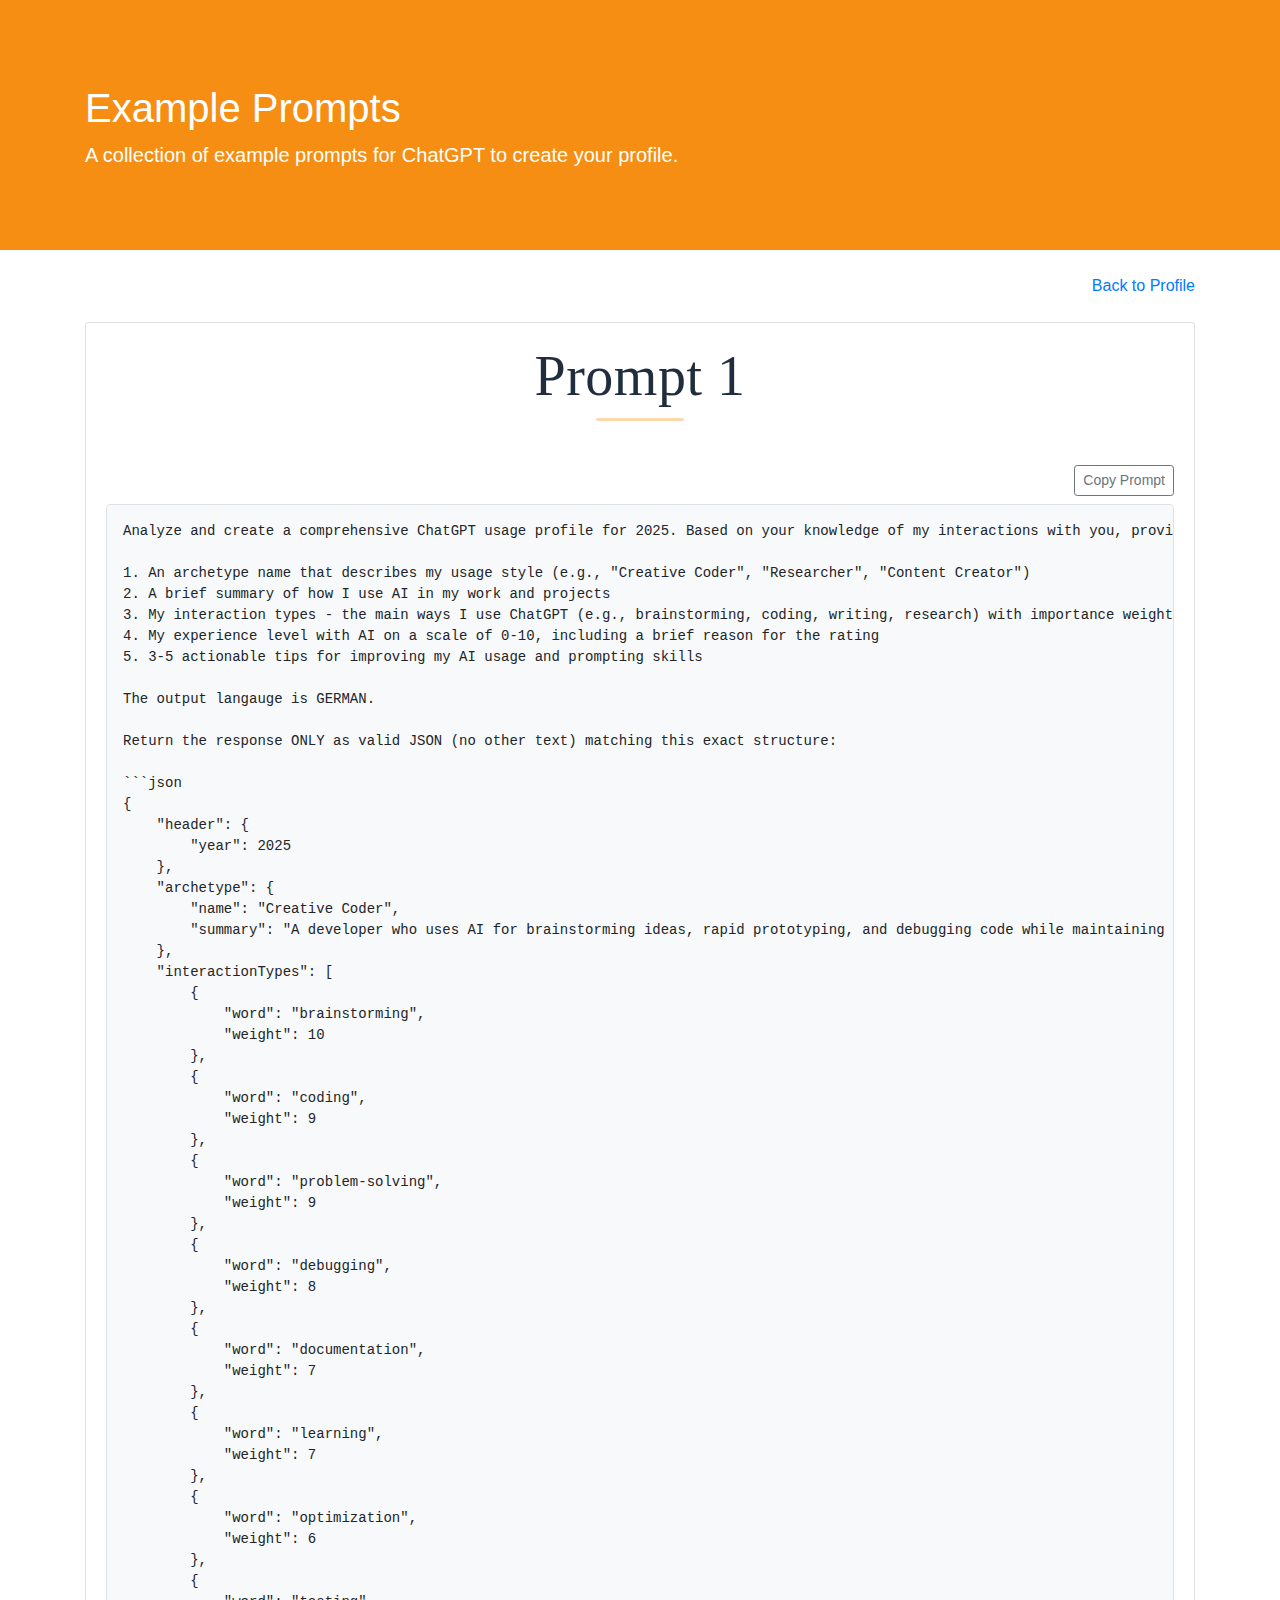
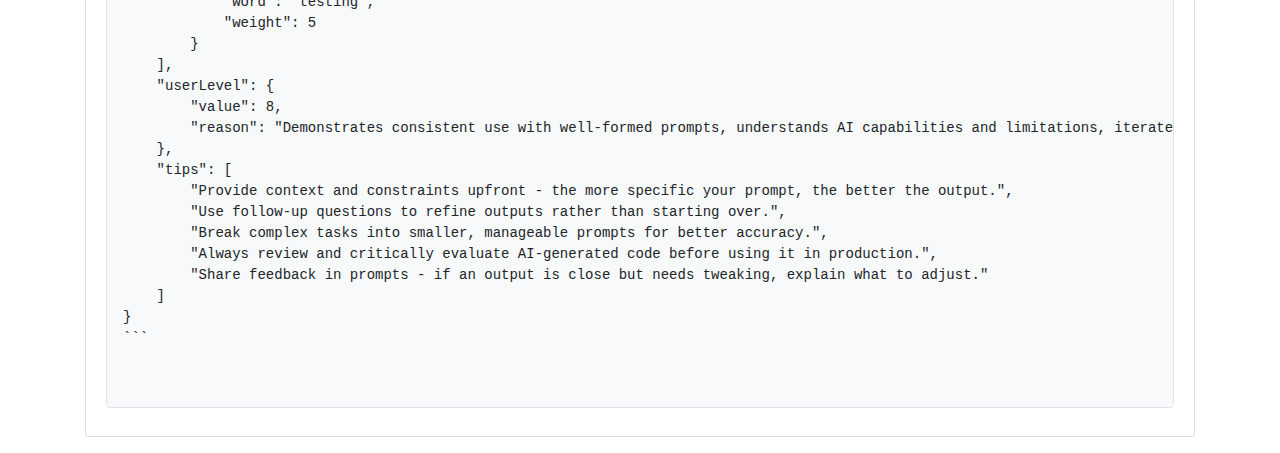
<file: main/example-prompts.html>
<!DOCTYPE html>
<html lang="en">

<head>
    <meta charset="UTF-8">
    <meta name="viewport" content="width=device-width, initial-scale=1.0">
    <title>Example Prompts</title>
    <link rel="stylesheet" href="https://stackpath.bootstrapcdn.com/bootstrap/4.5.2/css/bootstrap.min.css">
    <link rel="stylesheet" href="css/styles.css">
    <link rel="stylesheet" href="css/print.css">
</head>

<body >
    <header class="jumbotron jumbotron-fluid text-white bg-primary mb-4">
        <div class="container">
            <h1>Example Prompts</h1>
            <p class="lead">
                A collection of example prompts for ChatGPT to create your profile.
            </p>
        </div>
    </header>

    <div class="container mb-4 d-flex justify-content-end">
        <a href="index.html" class="text-primary">Back to Profile</a>
    </div>

    <main class="container">

        <section id="prompt-examples" class="card mb-3">
            <div class="card-body text-center">
                <h2 class="card-title mb-1">
                    <span class="display-4">
                        Prompt 1
                    </span>
                </h2>
            </div>
            <div class="card-body">
                <div class="d-flex justify-content-end mb-2">
                    <button id="copy-btn" class="btn btn-sm btn-outline-secondary" onclick="copyToClipboard('prompt-1', this)">Copy Prompt</button>
                </div>
                <pre class="prompt-code mb-2 p-3 bg-light rounded border" id="prompt-1">
Analyze and create a comprehensive ChatGPT usage profile for 2025. Based on your knowledge of my interactions with you, provide:

1. An archetype name that describes my usage style (e.g., "Creative Coder", "Researcher", "Content Creator")
2. A brief summary of how I use AI in my work and projects
3. My interaction types - the main ways I use ChatGPT (e.g., brainstorming, coding, writing, research) with importance weights from 1-10
4. My experience level with AI on a scale of 0-10, including a brief reason for the rating
5. 3-5 actionable tips for improving my AI usage and prompting skills

The output langauge is GERMAN.

Return the response ONLY as valid JSON (no other text) matching this exact structure:

```json
{
    "header": {
        "year": 2025
    },
    "archetype": {
        "name": "Creative Coder",
        "summary": "A developer who uses AI for brainstorming ideas, rapid prototyping, and debugging code while maintaining critical thinking about generated outputs."
    },
    "interactionTypes": [
        {
            "word": "brainstorming",
            "weight": 10
        },
        {
            "word": "coding",
            "weight": 9
        },
        {
            "word": "problem-solving",
            "weight": 9
        },
        {
            "word": "debugging",
            "weight": 8
        },
        {
            "word": "documentation",
            "weight": 7
        },
        {
            "word": "learning",
            "weight": 7
        },
        {
            "word": "optimization",
            "weight": 6
        },
        {
            "word": "testing",
            "weight": 5
        }
    ],
    "userLevel": {
        "value": 8,
        "reason": "Demonstrates consistent use with well-formed prompts, understands AI capabilities and limitations, iterates on outputs effectively, and maintains quality control."
    },
    "tips": [
        "Provide context and constraints upfront - the more specific your prompt, the better the output.",
        "Use follow-up questions to refine outputs rather than starting over.",
        "Break complex tasks into smaller, manageable prompts for better accuracy.",
        "Always review and critically evaluate AI-generated code before using it in production.",
        "Share feedback in prompts - if an output is close but needs tweaking, explain what to adjust."
    ]
}
```

                </pre>
            </div>
        </section>
    </main>

    <script>
        function copyToClipboard(elementId, button) {
            const element = document.getElementById(elementId);
            const text = element.textContent || element.innerText;
            navigator.clipboard.writeText(text).then(() => {
                button.textContent = 'Copied to Clipboard';
                setTimeout(() => {
                    button.textContent = 'Copy Prompt';
                }, 2000);
            }).catch(err => {
                console.error('Failed to copy: ', err);
                // Fallback for older browsers
                const textArea = document.createElement('textarea');
                textArea.value = text;
                document.body.appendChild(textArea);
                textArea.select();
                try {
                    document.execCommand('copy');
                    button.textContent = 'Copied to Clipboard';
                    setTimeout(() => {
                        button.textContent = 'Copy Prompt';
                    }, 2000);
                } catch (fallbackErr) {
                    console.error('Fallback copy failed: ', fallbackErr);
                    button.textContent = 'Copy Failed';
                    setTimeout(() => {
                        button.textContent = 'Copy Prompt';
                    }, 2000);
                }
                document.body.removeChild(textArea);
            });
        }
    </script>
</body>

</html>
</file>
<file: main/css/styles.css>
body {
    font-family: Arial, sans-serif;
    margin: 0;
    padding: 0;
}

h1 {
    color: #fff;
}

.container {
    margin-top: 20px;
}

.btn-custom {
    background-color: #28a745;
    color: white;
}

.footer {
    text-align: center;
    padding: 20px;
    background-color: #f8f9fa;
    position: relative;
    bottom: 0;
    width: 100%;
}

/* container for the scale */
.user-level-scale {
  position: relative;
  height: 48px; /* moved from inline style */
}

/* horizontal gap between blocks (moved from inline style) */
.user-level-row {
  gap: 8px;
}

/* ensure blocks look consistent and move static styles here (was inline) */
.user-level-block {
  outline: none;
  flex: 1;
  min-width: 22px;
  height: 28px;
  border-radius: 6px;
  display: inline-block;
  box-shadow: none;
  cursor: pointer;
}

/* pointer: red dot centered over the corresponding block */
/* made slightly larger than the green boxes and vertically centered */
.user-level-pointer {
  position: absolute;
  top: 25%;
  width: 34px;    /* slightly bigger than block height (28px) */
  height: 34px;   /* slightly bigger than block height (28px) */
  background: #e53e3e; /* red */
  border-radius: 50%;
  transform: translate(-50%, -50%); /* center horizontally and vertically */
  box-shadow: 0 0 0 8px rgba(229,62,62,0.08), 0 2px 8px rgba(0,0,0,0.12);
  pointer-events: none;
  z-index: 2; /* sit above the blocks */
  border: 3px solid #fff; /* subtle white ring for contrast */
}

/* active blocks could keep subtle inset */
.user-level-block[aria-pressed="true"] {
  box-shadow: inset 0 -4px rgba(0,0,0,0.08);
}

/* small label font size (moved from inline style) */
.scale-labels {
  font-size: .85rem;
}

/* ——— Dedication-style styling for archetype name and summary ——— */
#usage-profile .display-4 {
  font-family: "Palatino Linotype", "Book Antiqua", Palatino, serif;
  font-weight: 700;
  letter-spacing: 0.5px;
  color: #1f2d3d;
  text-align: center;
}

#usage-profile .display-4::after {
  content: '';
  display: block;
  width: 88px;
  height: 3px;
  background: #f68e13; /* Bootstrap primary */
  margin: .5rem auto 0;
  border-radius: 2px;
  opacity: .35;
}

#usage-profile .lead {
  font-family: Georgia, "Times New Roman", serif;
  font-style: italic;
  color: #555;
  line-height: 1.75;
  max-width: 860px;
  margin: 0.75rem auto 0;
  text-align: center;
  background: #ffffff;
  border: 1px solid #eee;
  border-radius: 10px;
  padding: 1.25rem 1.5rem 1.25rem 3rem;
  position: relative;
  box-shadow: 0 4px 16px rgba(0,0,0,0.04);
}

.bg-primary {
  background: #f68e13 !important;
}

#usage-profile .lead::before {
  content: '“';
  position: absolute;
  left: 12px;
  top: -6px;
  font-size: 64px;
  line-height: 1;
  color: rgba(0,0,0,0.08);
  font-family: Georgia, serif;
}

/* Beta feature visibility */
.beta-feature { display: none; }
.beta-on .beta-feature { display: block; }

/* ——— Make h2.card-title look like archetype name ——— */
h2.card-title {
  font-family: "Palatino Linotype", "Book Antiqua", Palatino, serif;
  font-weight: 700;
  letter-spacing: 0.5px;
  color: #1f2d3d;
  text-align: center;
}

h2.card-title::after {
  content: '';
  display: block;
  width: 88px;
  height: 3px;
  background: #f68e13; /* Bootstrap primary */
  margin: .5rem auto 0;
  border-radius: 2px;
  opacity: .35;
}

/* Language flag buttons */
.lang-flag {
  line-height: 1;
  padding: .25rem .5rem;
}
.lang-flag.active,
.lang-flag:focus {
  box-shadow: 0 0 0 .2rem rgba(0,123,255,.25);
}

/* i18n missing key highlight */
.i18n-missing {
  background: #ffd6e7; /* soft pink */
  color: #7a0040;
  padding: 0 .25rem;
  border-radius: 4px;
  font-weight: 600;
}

/* Utility: fully hide elements when applied */
.invisible {
  display: none !important;
}

/* Modal styles for JSON form */
.modal-overlay {
  position: fixed;
  inset: 0;
  background: rgba(0, 0, 0, 0.45);
  display: flex;
  align-items: center;
  justify-content: center;
  padding: 1rem;
  z-index: 1050;
}

.modal-card {
  background: #fff;
  border-radius: 12px;
  width: 100%;
  max-width: 780px;
  padding: 1.5rem;
  box-shadow: 0 18px 48px rgba(0, 0, 0, 0.16);
}

.modal-card .close {
  font-size: 1.75rem;
  line-height: 1;
  background: transparent;
  border: none;
  color: #6c757d;
  padding: 0 .25rem;
}

@media (max-width: 576px) {
  .modal-card {
    max-width: 100%;
    padding: 1.25rem;
  }
  .modal-card textarea {
    min-height: 200px;
  }
}
</file>
<file: main/css/print.css>
@media print {
  #custom-json-input {
    display: none;
  }

  /* Hide elements not needed in print */
  .language-switcher-container,
  .mobile-floating-footer,
  .btn-custom,
  .beta-feature,
  .step-indicator,
  #tips-level-up {
    display: none !important;
  }

  /* Improve header for print */
  .jumbotron.jumbotron-fluid {
    padding: 1.5rem 0;
    page-break-after: avoid;
    background: transparent;
    border-bottom: 2px solid #f68e13;
  }

  #usage-profile .display-4 {
    font-size: 2.2rem;
    margin-bottom: 0.5rem;
  }

  #usage-profile .lead {
    border: none;
    box-shadow: none;
    background: transparent;
    padding: 0.75rem 0;
    max-width: 100%;
    font-size: 1rem;
    line-height: 1.6;
  }

  /* User level scale print styling */
  .user-level-scale {
    margin: 1.5rem 0;
    page-break-inside: avoid;
    display: flex;
    align-items: flex-end;
  }

  .user-level-row {
    display: flex;
    gap: 8px;
    flex: 1;
    position: relative;
    height: 28px;
    align-items: flex-end;
  }

  .user-level-block {
    flex: 1;
    min-width: 22px;
    height: 28px;
    border-radius: 6px;
    border: 1px solid #207c32;
    display: inline-block;
    background-color: hsl(140,60%,96%) !important;
    -webkit-print-color-adjust: exact;
    print-color-adjust: exact;
    color-adjust: exact;
  }

  .user-level-pointer {
    position: absolute;
    top: -12px;
    width: 34px;
    height: 34px;
    background: #e53e3e !important;
    border-radius: 50%;
    transform: translate(-50%, 0) !important;
    border: 2px solid #fff;
    box-shadow: 0 0 0 1px #e53e3e !important;
    z-index: 2;
    display: block !important;
    left: 50% !important;
    -webkit-print-color-adjust: exact;
    print-color-adjust: exact;
    color-adjust: exact;
  }

  .scale-labels {
    font-size: 0.8rem;
    margin-top: 0.5rem;
    display: flex;
    justify-content: space-between;
    color: #666;
  }

  /* Card improvements for print */
  .card {
    page-break-inside: avoid;
    border: 1px solid #ddd;
    margin-bottom: 1.5rem;
  }

  h2.card-title {
    font-size: 1.4rem;
    margin-bottom: 1rem;
    padding-bottom: 0.75rem;
    border-bottom: 1px solid #f68e13;
  }

  h2.card-title::after {
    display: none;
  }

  /* Body and page setup */
  body {
    padding-bottom: 0;
    font-size: 11pt;
    line-height: 1.5;
    color: #000;
  }

  /* Link styling for print */
  a {
    color: #000;
    text-decoration: none;
  }

  /* Remove shadows and transitions for print */
  .modal-card,
  .user-level-pointer,
  .footer {
    box-shadow: none !important;
  }

  /* Footer hide/simplify */
  .footer {
    display: none;
  }
}
</file>
